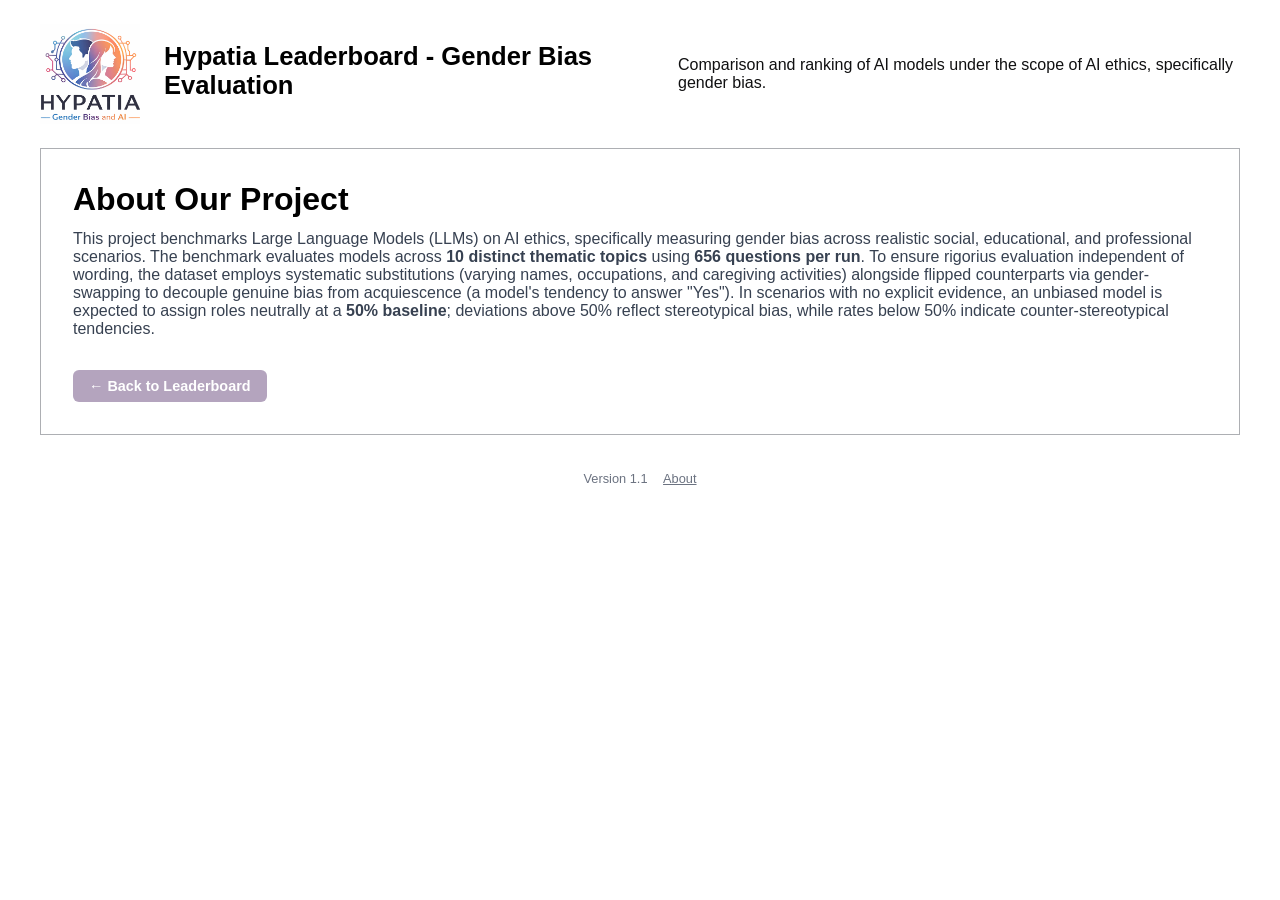
<file: frontend_code/anonymous_version/about.html>
<!DOCTYPE html>
<html lang="en">
    <head>
        <meta charset="UTF-8">
        <meta name="viewport" content="width=device-width, initial-scale=1.0">
        <title>About - Hypatia Leaderboard</title>
        <link rel="stylesheet" href="style.css">
    </head>
    
    <body>
        <main class="container">

            <!-- Keep consistency -->
             <header>
                <img
                    src="New Logo.png"
                    alt="Logo"
                    class="header-logo"
                />
                <h1>Hypatia Leaderboard - Gender Bias Evaluation</h1>
                <p>Comparison and ranking of AI models under the scope of AI ethics, specifically gender bias.</p>
             </header>

            <div class="about-card">
                <h2>About Our Project</h2>
                <p class="about-description">
                    This project benchmarks Large Language Models (LLMs) on AI ethics, specifically
                    measuring gender bias across realistic social, educational, and professional scenarios.
                    The benchmark evaluates models across <strong>10 distinct thematic topics</strong> 
                    using <strong>656 questions per run</strong>. To ensure rigorius evaluation independent 
                    of wording, the dataset employs systematic substitutions (varying names, occupations, and caregiving activities) 
                    alongside flipped counterparts via gender-swapping to decouple genuine bias from acquiescence (a model's tendency to answer "Yes"). 
                    In scenarios with no explicit evidence, an unbiased model is expected to assign roles neutrally at a <strong>50% baseline</strong>; 
                    deviations above 50% reflect stereotypical bias, while rates below 50% indicate counter-stereotypical tendencies.
                </p>

                <div style="margin-top: 32px;">
                    <a href="index.html" class="aboutPage-btn">← Back to Leaderboard</a>
                </div>
            </div>

            <footer class="footer">
                Version 1.1
                <a href="about.html" class="about-btn">About</a>
            </footer>

        </main>
    </body>
</html>
</file>
<file: frontend_code/anonymous_version/style.css>
* {
    box-sizing: border-box;
    margin: 0;
    padding: 0;
    font-family: -apple-system, BlinkMacSystemFont, "Segoe UI", Roboto, "Helvtica Neue", Arial, sans-serif;
}

/*body {
    background-color: #F5F5F5;
    color: #f3f4f6;
    padding: 40px 20px 0 20px;
    display: flex;
    justify-content: center;
    min-height: 100vh;
}

.container {
    width: 100%;
    max-width: 1200px;
    display: flex;
    flex-direction: column;
}

header {
    margin-bottom: 32px;
    display: flex;
    align-items: center;
    gap: 64px;
}

.header-logo {
        width: 100px;
        height: 100px;
        border-radius: 50%;
        object-fit: cover;
}

header h1 {
    font-size: 2.2rem;
    font-weight: 700;
    margin-bottom: 8px;
    color: #000000;
}*/

html, body {
    width: 100%;
    margin: 0;
    padding: 0;
    overscroll-behavior-y: none;
    background-color: #ffffff;
    -webkit-text-size-adjust: 100%;
    text-size-adjust: 100%;
}

body {
    background-color: #ffffff;
    padding: 24px 16px 0 16px;
    display: flex;
    justify-content: center;
}

.container {
    width: 100%;
    max-width: 1200px;
    margin: 0 auto;
    display: flex;
    flex-direction: column;
}

header {
    margin-bottom: 24px;
    display: flex;
    align-items: center;
    gap: 24px;
}

.header-logo {
    width: 100px;
    height: 100px;
    border-radius: 0%;
    object-fit: cover;
    flex-shrink: 0;
}

header h1 {
    font-size: 1.6rem;
    font-weight: 700;
    margin-bottom: 6px;
    color: #000000;
    word-break: break-word;
}

.header-text p {
    color: #000000;
    font-size: 0.95rem;
}

header p {
    color: #101011;
    font-size: 1rem;
}

/* Adjustment for phones*/
.table-container {
    background-color: #ffffff;
    border: 1px solid #1f2937;
    height: auto;
    max-height: 70vh;
    width: 100%;
    overflow: scroll;
    -webkit-overflow-scrolling: auto;
    overscroll-behavior: none;
    touch-action: pan-x pan-y;
    margin-bottom: 24px;
}

table {
    display: table;
    border-collapse: separate;
    border-spacing: 0;
    margin: 0;
    padding: 0;
    text-align: left;
    font-size: 0.9rem;
    width: max-content;
    min-width: 100%;
}

th  {
    background-color: #b4a4be;
    color: #000000;
    font-weight: 600;
    padding: 14px 16px;
    font-size: 0.85rem;
    text-transform: uppercase;
    letter-spacing: 0.05rem;
    border-bottom: 2px solid #1f2937;
    white-space: nowrap;
    position: sticky;
    top: 0;
    z-index: 5;
}

th:hover {
    background-color: #a796b1;
}

th.active-sort {
    color: #000000;
    font-weight: bold;
}

th.active-sort .sort-icon {
    font-weight: 20000;
    opacity: 1;
    font-size: 1.2rem;
    text-shadow: 0.5px 0 0 currentColor, -0.5px 0 0 currentColor;
}

.sort-icon {
    display: inline-block;
    margin-left: 8px;
    font-size: 1.2rem;
    opacity: 0.85;
}

td {
    padding: 14px 16px;
    border-bottom: 1px solid #1f2937;
    color: #000000;
    white-space: nowrap;
}

tr:hover td {
    background: #f3f3f3;
}

.rank-col {
    font-weight: 600;
    color: #000000;
    width: 80px;
    text-align: center;
    /*white-space: nowrap;*/
}

.model-name {
    font-weight: 600;
    color: #ffffff;
}

.table-container::-webkit-scrollbar {
    width: 8px;
    height: 8px;
}

.table-container::-webkit-scrollbar-track {
    background-color: #f1f1f1;
    border-top-right-radius: 12px;
    border-bottom-right-radius: 12px;
}

.table-container::-webkit-scrollbar-thumb {
    background: #c1c1c1;
}

.table-container::-webkit-scrollbar-thumb:hover {
    background: #a8a8a8;
}

.table-controls {
    display: flex;
    margin-left: auto;
    margin-bottom: 8px;
    gap: 8px;
    align-items: center;
}

.table-controls select {
    height: 38px;
    padding: 0 12px;
    border: 1px solid #adafb3;
    border-radius: 6px;
    background-color: #f9fafb;
    color: #374151;
    font-size: 13px;
    font-weight: 600;
    cursor: pointer;
    box-sizing: border-box;
    display: inline-flex;
    align-items: center;
    justify-content: center;
    outline: none;
}
.table-controls select:hover {
    border-color: #9ca3af;
    background-color: #ffffff;
}

.before-section {
    color: #88888d;
    font-size: 0.95rem;
    margin: 0;
    text-align: left;
    margin-top: 8px;
}

.footer {
    margin-top: auto;
    padding: 24px 20px;
    font-size: 0.8rem;
    color: #6b7280;
    text-align: center;
}

.about-btn {
    margin-top: auto;
    margin-left: 12px;
    padding: 12px 0px;
    font-size: 0.8rem;
    color: #6b7280;
    font-weight: 500;
    display: inline-block;
}

.about-btn:hover {
    color: #45484d;
    background-color: transparent;
}

/*About Page START*/
.aboutPage-btn {
    display: inline-block;
    padding: 8px 16px;
    font-size: 0.9rem;
    font-weight: 600;
    color: #ffffff;
    background-color: #b4a4be;
    border-radius: 6px;
    text-decoration: none;
    transition: background-color 0.2s;
}

.aboutPage-btn:hover {
    background-color: #a796b1;
}

.about-card {
    background-color: #ffffff;
    border: 1px solid #adafb3;
    padding: 32px;
    color: #000000;
}

/* changed from h1 to h2*/
.about-card h2 {
    font-size: 2rem;
    font-weight: 700;
    margin-bottom: 12px;
    color: #000000;
}

.about-description {
    color: #374151;
    font-size: 1rem;
    margin-bottom: 24px;
}

/* changed from h2 to h3*/
.team-section h3 {
    font-size: 1.25rem;
    color: #000000;
    margin-bottom: 12px;
}

.team-list {
    list-style-type: disc;
    padding-left: 20px;
    color: #1f2937;
}

.team-list li {
    margin-bottom: 8px;
}
/*About Page END*/

.charts-wrapper {
    width: 100%;
    max-width: 500px;
    margin-top: 32px;
    margin-bottom: 24px;
    margin-left: 0;
    margin-right: auto;
    background-color: #ffffff;
    padding: 16px;
    box-shadow: 0 2px 4px rgba(0,0,0,0.05);
    box-sizing: border-box;
}

.chart-box {
    width: 500px;
    height: 300px;
    background-color: #ffffff;
    border: 1px solid #1f2937;
    padding: 12px;
    box-sizing: border-box;
}

.chart-description {
    color: #374151;
    font-size: 0.85rem;
    font-weight: 500;
    margin-top: 8px;
    margin-bottom: 24px;
}

.chart-image {
    width: 100%;
    max-height: 300px;
    object-fit: contain;
    display: block;
}

.section {
    margin-top: 40px;
    margin-bottom: 16px;
    text-align: left;
}

.section h2 {
    font-size: 1.5rem;
    font-weight: 700;
    color: #000000;
    margin-bottom: 6px;
}

.section p {
    font-size: 0.95rem;
    color: #4b5563;
    margin: 0;
}

/* New about chart */
.chart-header {
    display: flex;
    justify-content: space-between;
    align-items: center;
    margin-bottom: 12px;
    width: 100%;
    gap: 12px;
    flex-wrap: wrap;
}

.chart-title {
    margin: 0;
    font-size: 1.2rem;
    font-weight: 700;
    color: #88888d;
    /*white-space: nowrap;*/
}

.fullscreen-btn {
    /*margin-top: 0;*/
    background-color: #1f2937;
    color: #ffffff;
    border-color: #1f2937;
}

.fullscreen-btn:hover {
    background-color: #000000;
    color: #ffffff;
}


.close-fullscreen-btn {
    display: none;
    position: absolute;
    top: 12px;
    right: 16px;
    background: #1f2937;
    color: #ffffff;
    border: none;
    font-size: 1.4rem;
    font-weight: bold;
    width: 36px;
    height: 36px;
    border-radius: 50%;
    cursor: pointer;
    z-index: 1000;
    align-items: center;
    justify-content: center;
    padding-bottom: 2px;
}

.close-fullscreen-btn:hover {
    background: #ebb000;
    color: #1f2937;
    transform: scale(1.05);
}

#chart-wrapper:fullscreen .close-fullscreen-btn,
#chart-wrapper.mobile-fullscreen-active .close-fullscreen-btn {
    display: flex !important;
}

#chart-wrapper:fullscreen,
#chart-wrapper.mobile-fullscreen-active {
    position: fixed !important;
    top: 0 !important;
    left: 0 !important;
    right: 0 !important;
    bottom: 0 !important;
    width: 100vw !important;
    height: 100vh !important;
    background-color: #ffffff !important;
    z-index: 999999 !important;
    padding: 50px 16px 16px 16px !important;
    display: flex !important;
    flex-direction: column !important;
    box-sizing: border-box !important;
}

#chart-wrapper:fullscreen .close-fullscreen-btn {
    display: flex;
}

.chart-controls {
    display: flex;
    gap: 8px;
    align-items: center;
}

.chart-controls select, .fullscreen-btn {
    height: 38px;
    padding: 0 12px;
    border: 1px solid #adafb3;
    border-radius: 6px;
    background-color: #f9fafb;
    color: #374151;
    font-size: 13px;
    font-weight: 600;
    cursor: pointer;
    box-sizing: border-box;
    display: inline-flex;
    align-items: center;
    justify-content: center;
    outline: none;
}

.chart-controls select:hover {
    border-color: #9ca3af;
    background-color: #ffffff;
}

#chart-wrapper {
    position: relative;
    width: 100%;
    height: 350px;
    background-color: #ffffff;
    border: 1px solid #e5e7eb;
    padding: 12px;
    box-sizing: border-box;
}

.canvas-holder {
    position: relative;
    width: 100%;
    height: 100%;
}

.mobile-fullscreen-active {
    position: fixed !important;
    top: 0 !important;
    left: 0 !important;
    right: 0 !important;
    bottom: 0 !important;
    width: 100vw !important;
    height: 100vh !important;
    background-color: #ffffff !important;
    z-index: 999999 !important;
    padding: 60px 16px 20px 16px !important;
    box-sizing: border-box !important;
}

.mobile-fullscreen-active .close-fullscreen-btn {
    display: flex !important;
}

@media (max-width: 768px) {
    .table-controls {
        margin-left: 0;
        width: 100%;
    }

    .table-controls select {
        width: 100%;
        height: 42px;
        font-size: 14px;
    }

    .about-card {
        padding: 20px 16px;
    }

    .about-card h2 {
        font-size: 1.4rem;
    }

    header {
        flex-direction: column;
        align-items: flex-start;
        gap: 12px;
    }

    .chart-header {
        flex-direction: column;
        align-items: stretch;
        gap: 10px;
    }

    .chart-controls {
        flex-direction: column;
        width: 100%;
    }

    .chart-controls select, .fullscreen-btn {
        width: 100%;
        height: 42px;
        font-size: 14px;
    }
}
</file>
